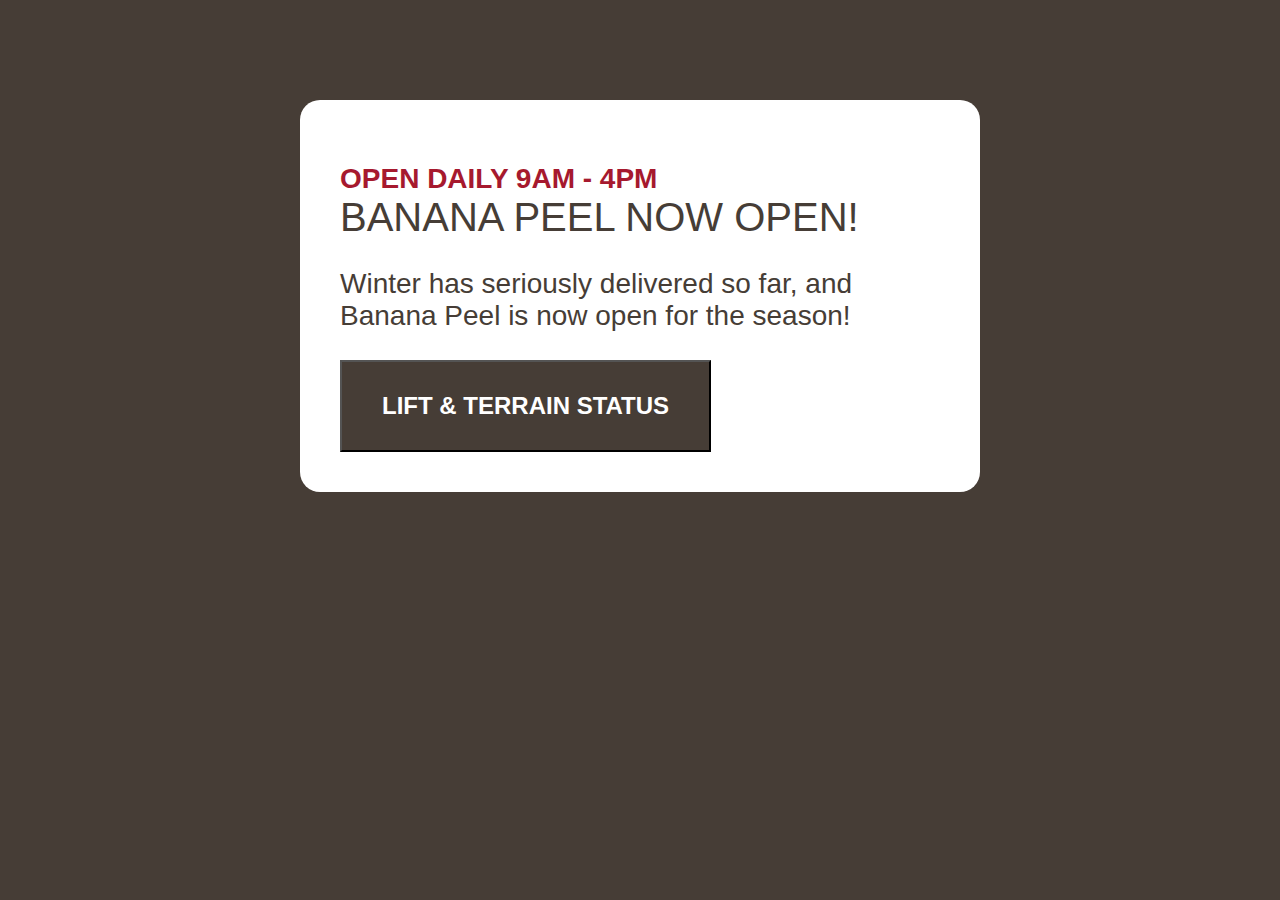
<file: banana-peel/banana-peel.html>
<!DOCTYPE html>
<html lang="en">
<head>
    <meta charset="UTF-8">
    <meta http-equiv="X-UA-Compatible" content="IE=edge">
    <meta name="viewport" content="width=device-width, initial-scale=1.0">
    <link rel="stylesheet" href="style.css">
    <title>Second</title>
</head>
<body>
    <div class="container">
        <h2 class="working-hours">Open daily 9am - 4pm</h2>
        <h1 class="product">Banana peel now open!</h1>
        <p class="product-desc">Winter has seriously delivered so far, and Banana Peel is now open for the season!</p>
        <button class="button">Lift & Terrain status</button>
    </div>
</body>
</html>
</file>
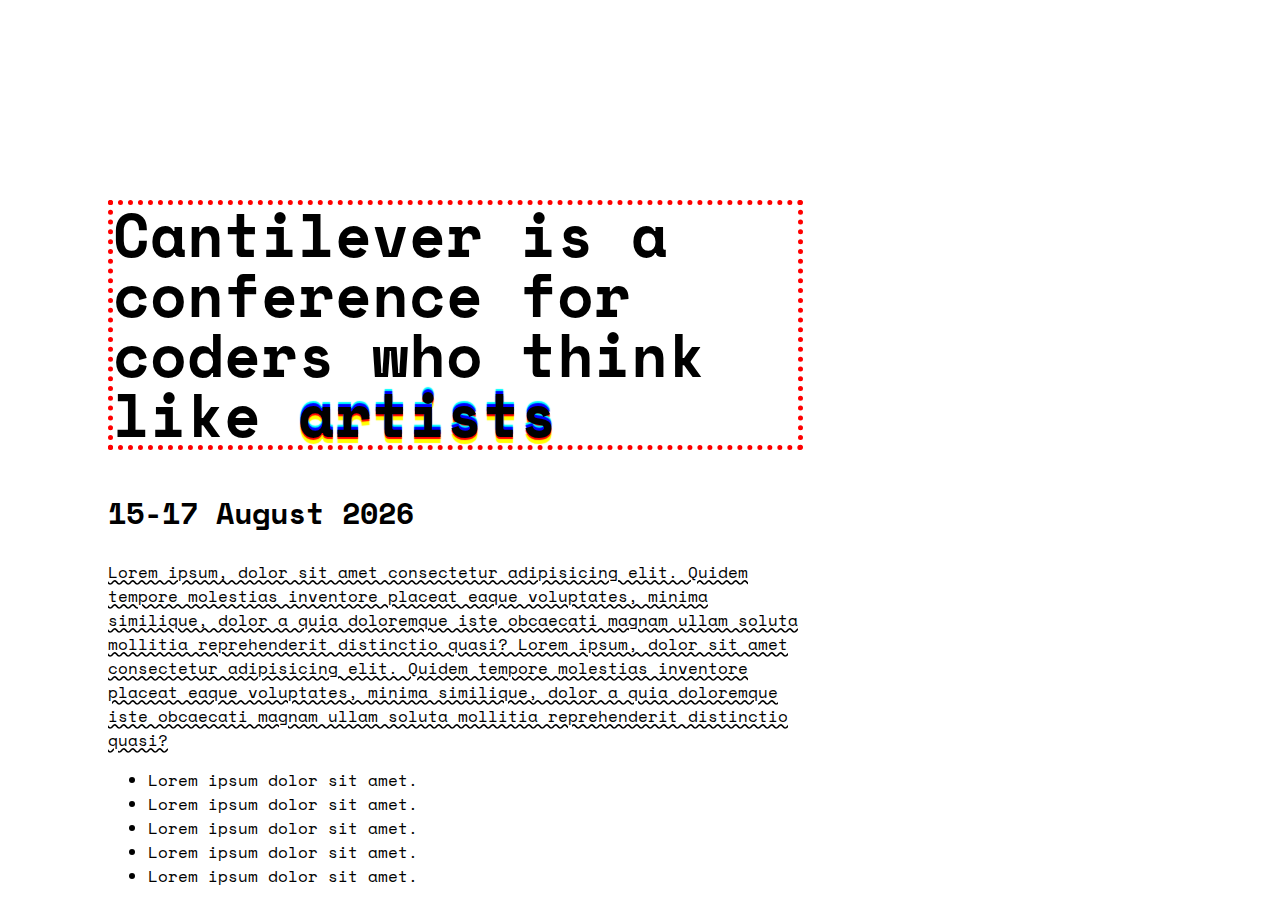
<file: cantilever/cantilever.html>
<!DOCTYPE html>
<html lang="en">

<head>
  <meta charset="UTF-8" />
  <meta http-equiv="X-UA-Compatible" content="IE=edge" />
  <meta name="viewport" content="width=device-width, initial-scale=1.0" />
  <link rel="stylesheet" href="cantilever.css">
  <link rel="preconnect" href="https://fonts.googleapis.com">
  <link rel="preconnect" href="https://fonts.gstatic.com" crossorigin>
  <link href="https://fonts.googleapis.com/css2?family=Space+Mono:wght@400;700&display=swap" rel="stylesheet">
  <title>Cantilever</title>
</head>

<body>
  <div class="main">
    <h1>Cantilever is a conference for coders who think like <span>artists</span></h1>

    <h2>15-17 August 2026</h2>

    <p>Lorem ipsum, dolor sit amet consectetur adipisicing elit. Quidem tempore molestias inventore placeat eaque voluptates, minima similique, dolor a quia doloremque iste obcaecati magnam ullam soluta mollitia reprehenderit distinctio quasi? Lorem ipsum, dolor sit amet consectetur adipisicing elit. Quidem tempore molestias inventore placeat eaque voluptates, minima similique, dolor a quia doloremque iste obcaecati magnam ullam soluta mollitia reprehenderit distinctio quasi?</p>
    <ul>
      <li>Lorem ipsum dolor sit amet.</li>
      <li>Lorem ipsum dolor sit amet.</li>
      <li>Lorem ipsum dolor sit amet.</li>
      <li>Lorem ipsum dolor sit amet.</li>
      <li>Lorem ipsum dolor sit amet.</li>
    </ul>
  </div>
</body>

</html>
</file>
<file: banana-peel/style.css>
body {
    background-color: #463d36;
    font-family: sans-serif;
}

.container {
    background-color: white;
    padding: 40px;
    border-radius: 20px;
    width: 600px;
    margin: 100px auto;
    color: #463d36;
}

.working-hours, .product, .button {
    text-transform: uppercase;
}

.working-hours {
    color: #a6192e;
    font-size: 28px;
    font-weight: bold;
    margin-bottom: 0;
}

.product {
    font-size: 40px;
    margin-top: 0;
    font-weight: 100;
}

.product-desc {
    font-size: 28px;
}

.button {
    background-color: #463d36;
    color: white;
    padding: 30px 40px;
    font-size: 24px;
    font-weight: bold;
}
</file>
<file: cantilever/cantilever.css>
body {
    font-family: monospace;
    font-family: 'Space Mono', monospace;
}

div.main {
    width: 55%;
    margin-left: 100px;
    margin-top: 200px;
}

h1 {
 font-size: 60px;
 line-height: 1;
}

h2 {
 font-size: 30px;
}

span {
text-shadow: 0px -3px 1px blue, 
             0px -5px 1px cyan, 
             0px 2px 1px red, 
             0px 6px 1px yellow;
}

p {
    text-decoration: underline wavy;
}

h1 {
    border: dotted 5px red;
}
</file>
